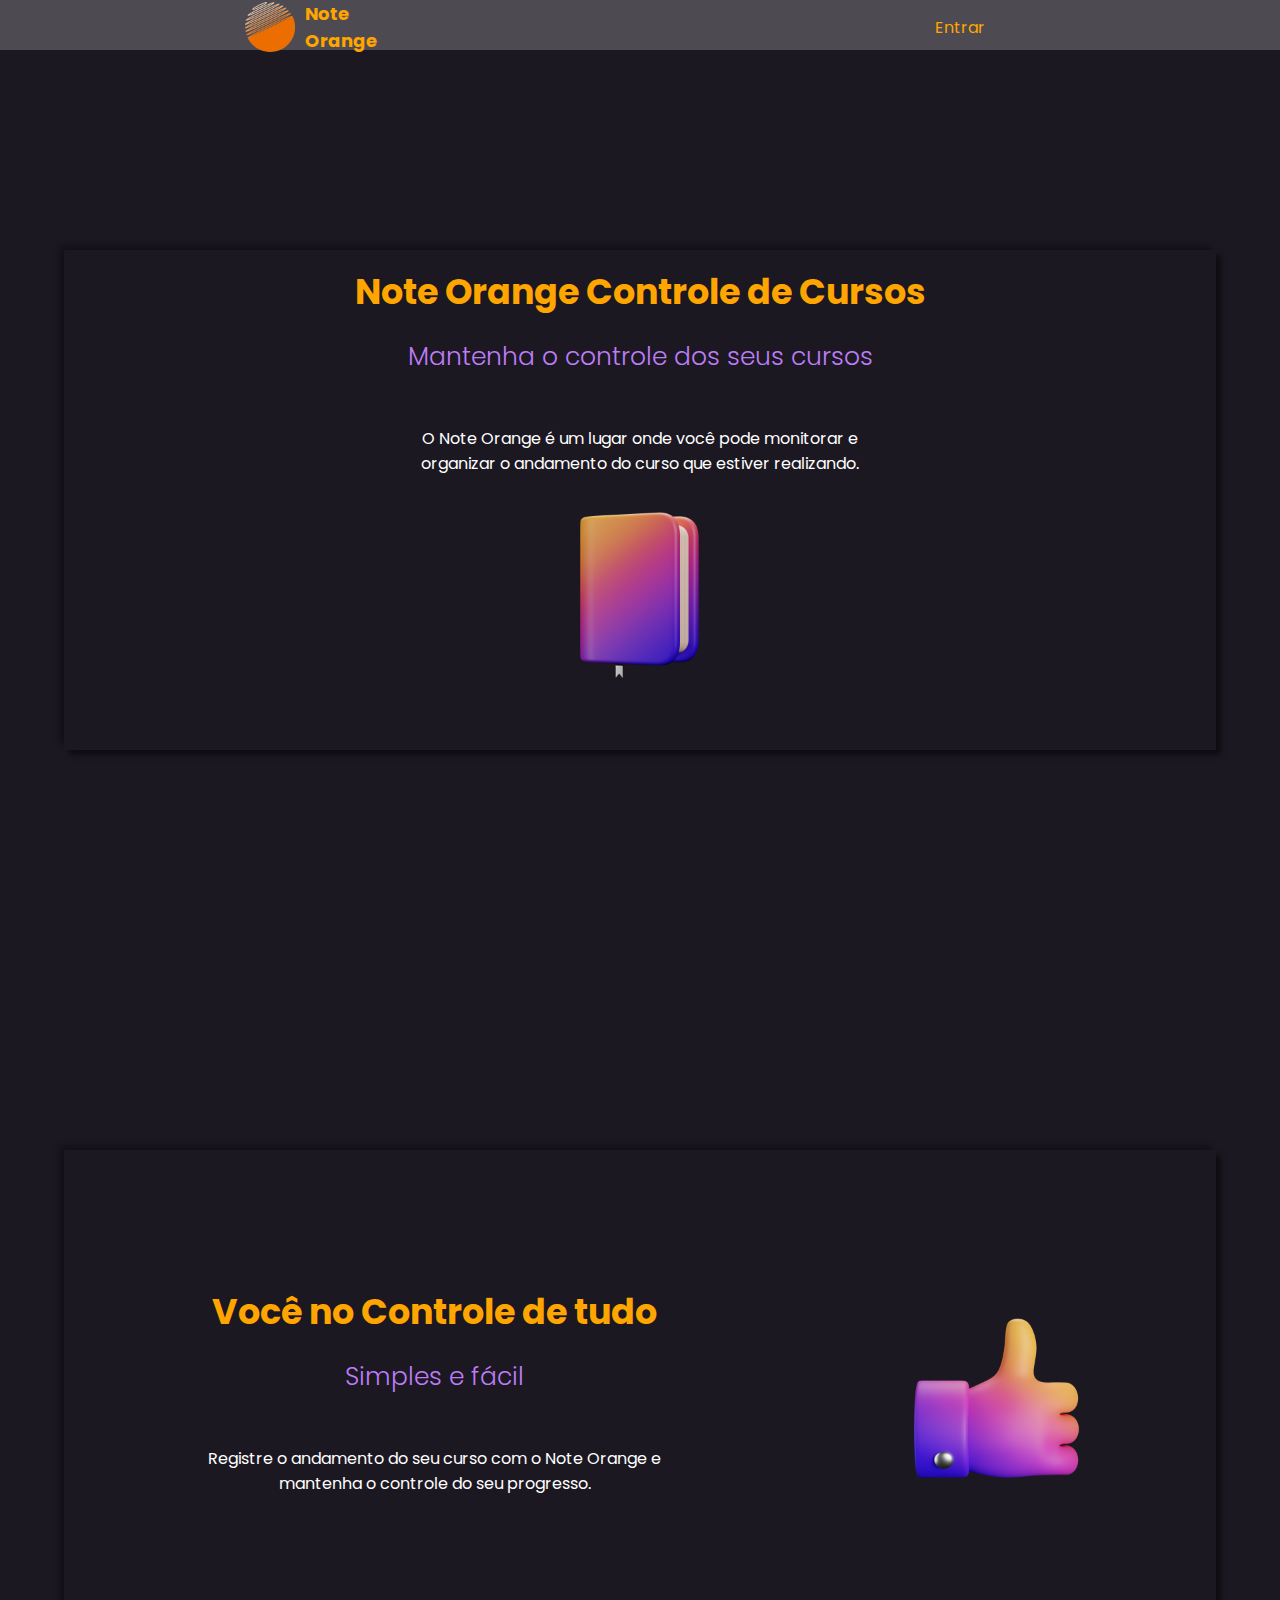
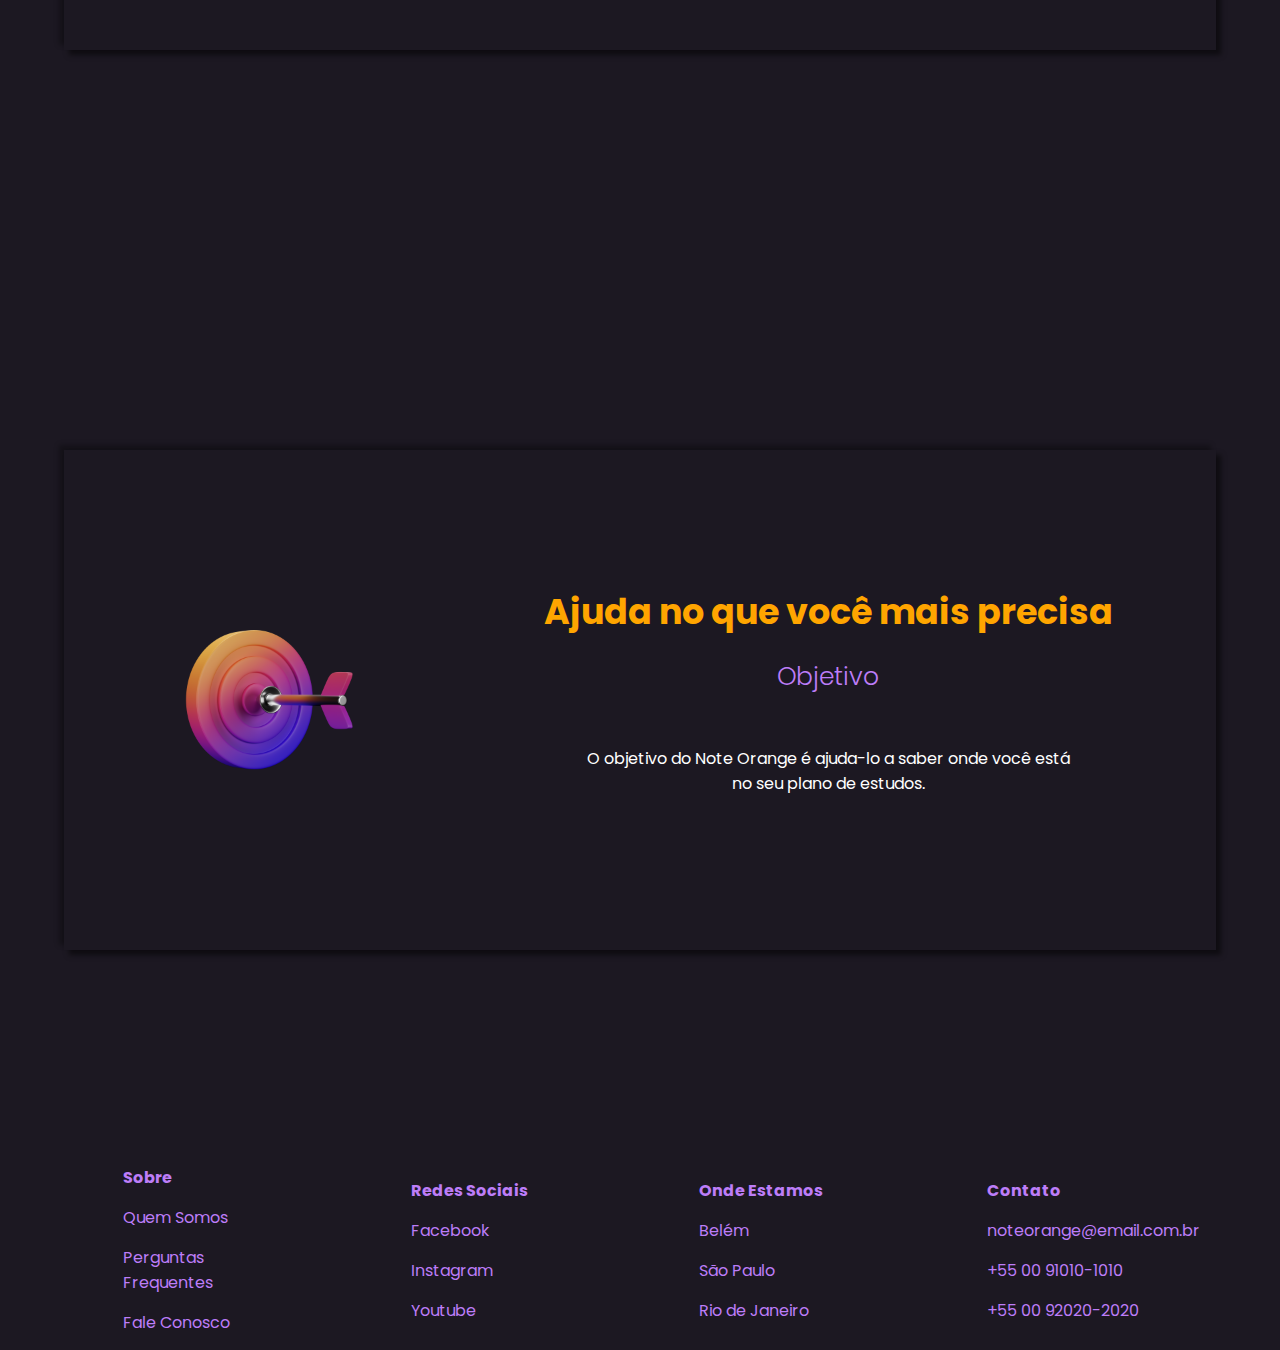
<file: index.html>
<!DOCTYPE html>
<html lang="pt-br">
<head>
    <meta charset="UTF-8">
    <meta http-equiv="X-UA-Compatible" content="IE=edge">
    <meta name="viewport" content="width=device-width, initial-scale=1.0">
    <link rel="stylesheet" href="css/style.css">
    <link rel="stylesheet" href="css/menu.css">
    <link rel="stylesheet" href="css/pagina-inicial.css">
    <link rel="stylesheet" href="css/rodape.css">

    <link rel="shortcut icon" href="icons/logo.png" type="image/x-icon">
    <link rel="preconnect" href="https://fonts.googleapis.com">
    <link rel="preconnect" href="https://fonts.gstatic.com" crossorigin>
    <link href="https://fonts.googleapis.com/css2?family=Poppins:wght@200;300;400;500;600;700;800;900&display=swap"
        rel="stylesheet">
    <title>Note Orange</title>
</head>
<body>
    <main>
        <nav >
            <ul class="menu">
                <li><img class="logo" src="icons/logo.png" alt=""><h2>Note Orange</h2></li>
                <li>
                    <a class="btn_menu" href="entrar.html">Entrar</a>
                </li>
                
            </ul>
        </nav>
        <section>
            <div class="container coluna centralizar">
                <h1>Note Orange Controle de Cursos</h1>
                <h4>Mantenha o controle dos seus cursos</h4>
                <p>O Note Orange é um lugar onde você pode monitorar e organizar o andamento do curso que estiver realizando.</p>
                <img src="icons/notebook-front-gradient.png" alt="">
                
            </div>
            
        </section>
        <section>
            <div class="container centralizar distribuicao">
                <div class="mini_container coluna centralizar">
                    <h3>Você no Controle de tudo</h3>
                    <h4>Simples e fácil</h4>
                    <p>Registre o andamento do seu curso com o Note Orange e mantenha o controle do seu progresso.</p>
                </div>
                <img src="icons/thumb-up-front-gradient.png" alt="">
            </div>
            
        </section>
        <section>
            <div class="container centralizar distribuicao">
                <img src="icons/target-front-gradient.png" alt="">
                <div class="mini_container coluna centralizar">
                    <h3>Ajuda no que você mais precisa</h3>
                    <h4>Objetivo</h4>
                    <p>O objetivo do Note Orange é ajuda-lo a saber onde você está no seu plano de estudos.</p>
                </div>
                
            </div>
            
        </section>
        <footer>
            <div class="rodape">
                <ul>
                    <li><h4>Sobre</h4></li>
                    <li>Quem Somos</li>
                    <li>Perguntas Frequentes</li>
                    <li>Fale Conosco</li>
                </ul>
                <ul>
                    <li><h4>Redes Sociais</h4></li>
                    <li>Facebook</li>
                    <li>Instagram</li>
                    <li>Youtube</li>
                </ul>
                <ul>
                    <li><h4>Onde Estamos</h4></li>
                    <li>Belém</li>
                    <li>São Paulo</li>
                    <li>Rio de Janeiro</li>
                </ul>
                <ul>
                    <li><h4>Contato</h4></li>
                    <li>noteorange@email.com.br</li>
                    <li>+55 00 91010-1010</li>
                    <li>+55 00 92020-2020</li>
                </ul>
            </div>
          
        </footer>
        
    </main>
    
    
</body>
</html>
</file>
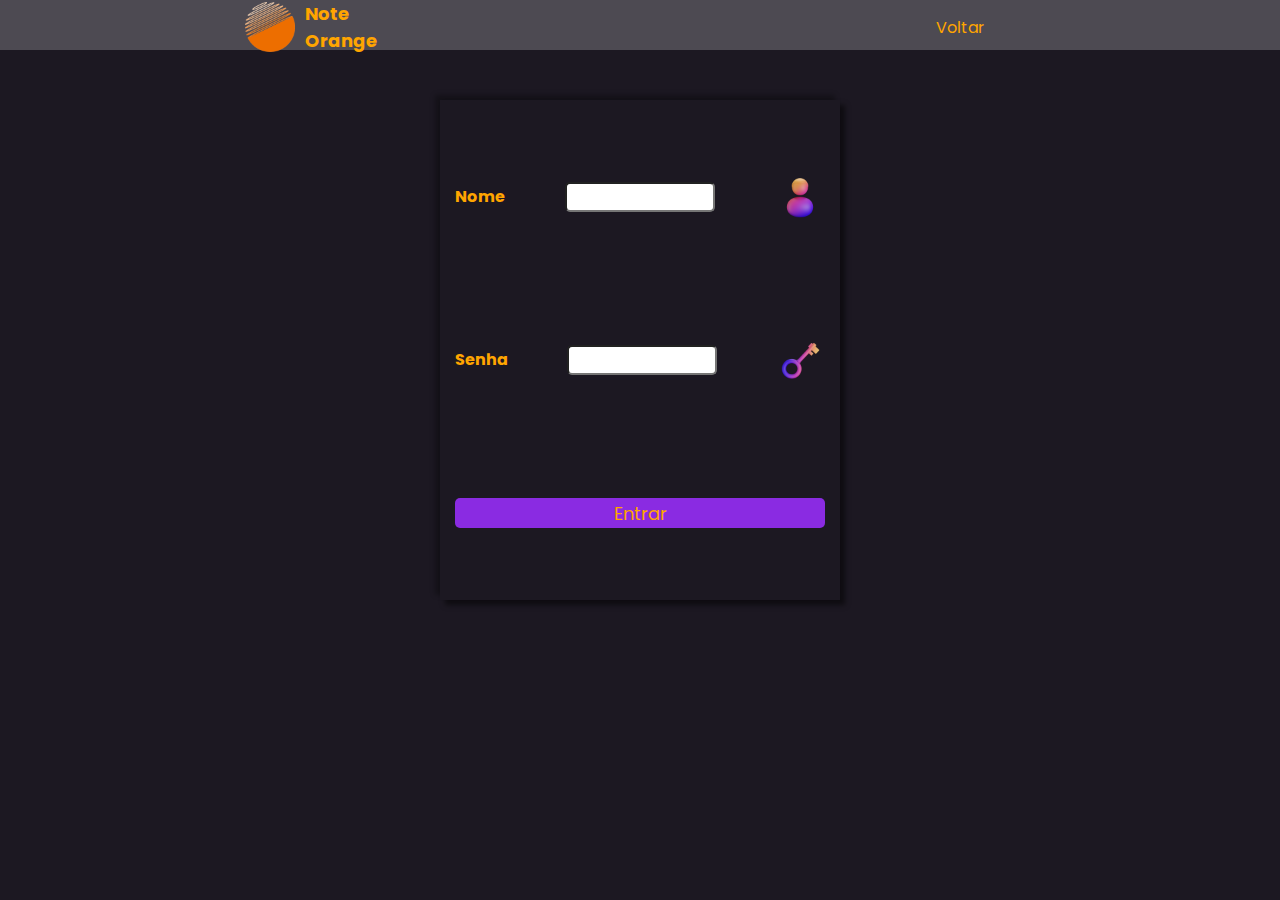
<file: entrar.html>
<!DOCTYPE html>
<html lang="pt-br">
<head>
    <meta charset="UTF-8">
    <meta http-equiv="X-UA-Compatible" content="IE=edge">
    <meta name="viewport" content="width=device-width, initial-scale=1.0">
    <link rel="stylesheet" href="css/style.css">
    <link rel="stylesheet" href="css/menu.css">
    <link rel="stylesheet" href="css/entrar.css">

    <link rel="shortcut icon" href="icons/logo.png" type="image/x-icon">
    <link rel="preconnect" href="https://fonts.googleapis.com">
    <link rel="preconnect" href="https://fonts.gstatic.com" crossorigin>
    <link href="https://fonts.googleapis.com/css2?family=Poppins:wght@200;300;400;500;600;700;800;900&display=swap"
        rel="stylesheet">
    <title>Note Orange</title>
</head>
<body>
    <main>
        <nav >
            <ul class="menu">
                <li><img class="logo" src="icons/logo.png" alt=""><h2>Note Orange</h2></li>
                <li> <a href="index.html">Voltar</a></li>
            </ul>
        </nav>
        <section>
            
            <div class="form_entrar">
                <form action="" class="login">
                    <div class="input_box">
                        
                        <label for="usuario">Nome</label>
                        <input type="text" id="usuario">
                        <img src="icons/boy-front-gradient.png" alt="">
                    </div>
                    <div class="input_box">
                        
                        <label for="senha">Senha</label>
                        <input type="password" id="senha">
                        <img src="icons/key-front-gradient.png" alt="">
                    </div>
                    
                    <button class="btn_login">Entrar</button>
                </form>
            </div>
            
        </section>
    </main>
    <script src="js/login.js"></script>
</body>
</html>
</file>
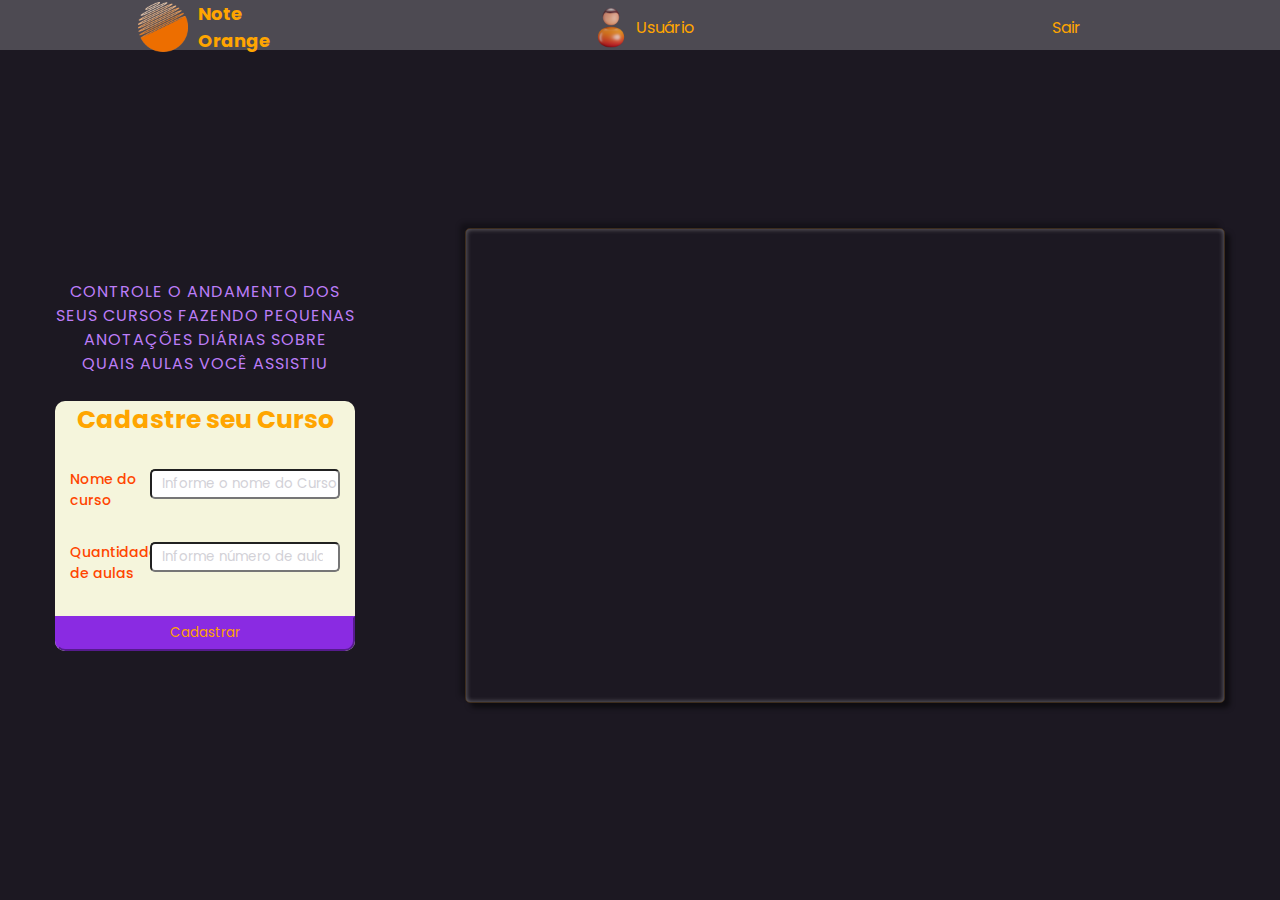
<file: principal.html>
<!DOCTYPE html>
<html lang="pt-br">
<head>
    <meta charset="UTF-8">
    <meta http-equiv="X-UA-Compatible" content="IE=edge">
    <meta name="viewport" content="width=device-width, initial-scale=1.0">
    <link rel="stylesheet" href="css/style.css">
    <link rel="stylesheet" href="css/menu.css">
    <link rel="stylesheet" href="css/secao-cadastro.css">
    <link rel="stylesheet" href="css/secao-card.css">
    <link rel="stylesheet" href="css/card-form.css">
    <link rel="stylesheet" href="css/card-lista.css">

    <link rel="shortcut icon" href="icons/logo.png" type="image/x-icon">

    <link rel="preconnect" href="https://fonts.googleapis.com">
    <link rel="preconnect" href="https://fonts.gstatic.com" crossorigin>
    <link href="https://fonts.googleapis.com/css2?family=Poppins:wght@200;300;400;500;600;700;800;900&display=swap"
        rel="stylesheet">
    <title>Note Orange</title>
</head>
<body>
    <nav>
        <ul class="menu">
            <li><img class="logo" src="icons/logo.png" alt=""><h2>Note Orange</h2></li>
            <li><img class="logo" src="icons/boy-front-color.png" alt=""> <span>Usuário</span> </li>
            <li> <a href="entrar.html">Sair</a></li>
        </ul>
    </nav>
    <main class="principal">
        
        <section class="secao_cadastra">
            <p>Controle o andamento dos seus cursos fazendo pequenas anotações diárias sobre quais aulas você assistiu</p> <br>
            <form action="">
                <fieldset>
                    <legend>Cadastre seu Curso</legend>
                    <div>
                        <label for="nomeCurso">Nome do curso</label>
                        <input type="text" id="nomeCurso" placeholder="Informe o nome do Curso" maxlength="25">
                    </div>

                    <div>
                        <label for="aulas">Quantidade de aulas</label>
                        <input type="number" id="aulas" placeholder="Informe número de aulas">
                    </div> 
                    
                    <button class="cad_curso">Cadastrar</button>
                </fieldset>
            </form>
        </section>
        <!--////////////////////////////////////////////////////////////////////////////-->
        <section class="quadro_cards">
            <div class="secao_card">

                <div class=" hide card_modelo">
                    <h2 class="titulo_curso_card">Nome do Curso</h2>
                    <div class="mostrador">
                        
                        <span class="um">00</span>
                    </div>
                   
                    <form action="">
                        <div class="tema_aula">
                            <label for="tituloAula">Tema</label>
                            <input class="borda" type="text" id="tituloAula">
                        </div>
                        
                        <div class="aula_quanti">
                            <label for="numAula">Aula</label>
                            <input class="borda" type="number" id="numAula">
                        </div>
                        <button class="add_aula">
                            <img class="icons" src="icons/plus-front-clay.png" alt="">
                        </button>
                    </form>
    
                    <ul class="lista_mae">
    
                        <li class="item_lista lista_modelo hide">
                            <h3 class="ass_aula">Assunto Aula</h3> 
                            <p>Aula <span class="num_aula">0</span></p>
                            <button class="marca_item_lista">
                                <img class="icons" src="icons/tick-front-clay.png" alt="">
                            </button>
                            <button class="deleta_item_lista">
                                <img class="icons" src="icons/trash-can-front-clay.png" alt="">
                            </button>
                        </li>
                        
                    </ul>
                    <button class="del_card">Deletar</button>
                </div>
            </div>
        </section>
        
    </main>
    <script src="js/script.js"></script>
</body>
</html>
</file>
<file: css/style.css>
*{
    margin: 0;
    padding: 0;
    box-sizing: border-box;
    list-style: none;
    font-family: 'Poppins', sans-serif; 
}

body{
    background-color: rgb(28, 24, 34);
}
.principal{
    width: 100vw;
    height: calc(100vh - 70px);
    display: flex;
    align-items: center;
    align-content: center;
    justify-content: space-around;
}

.hide{
    display: none;
} 

.borda{
    border-radius: 10px;
    border: none;
    padding-left: 5px;
}

button{
    background-color: blueviolet;
    color: orange;
}

.icons{
    width: 30px;
    height: 30px;
}

.visto{
    text-decoration: solid 1px orangered line-through;
}

form input::placeholder{
    color: #D2D1D7;
}
form input:focus{
    outline: none;
}
form input:hover{
    border: solid 2px #fff;
}
</file>
<file: css/menu.css>
nav{
    width: 100vw;
    height: 50px;
    background-color: rgba(255, 255, 255, 0.219);
}

.menu{
    display: flex;
    justify-content: space-around;
    width: 100%;
    align-items: center;
    
}
.menu li{
    width: 150px;
    display: flex;
    justify-content: center;
    align-content: center;
    align-items: center;
    /*background-color: aqua;*/
}
.menu li h2{
    color: orange;
    margin-left: 10px;
    font-size: 18px;
}
.menu li, p, a{
    color: orange;
    font-size: 16px;
    text-decoration: none;
}
.menu li a:hover{
    border-bottom: solid 1px orange;
}
.logo{
    width: 50px;
    height: 50px;
}
</file>
<file: css/pagina-inicial.css>
section{
    width: 100%;
    height: 100vh;
    display: flex;
    align-items: center;
    justify-content: center;
}

.container{
    width: 90%;
    height: 500px;
    display: flex;
    box-shadow:  5px 5px 5px rgba(0, 0, 0, 0.5),
                -5px -5px 5px rgba(0, 0, 0, 0.3);
    padding: 15px;
    
}
.mini_container{
    display: flex;
}

.container h1, h3{
    font-size: 35px;
    color: orange;
    margin-bottom: 20px;
}
.container h4{
    font-size: 25px;
    font-weight: 300;
    color: rgb(189, 125, 248);
    margin-bottom: 50px;
}
.container p{
    width: 500px;
    height: auto;
    text-align: center;
    padding-bottom: 20px;
    color: rgb(255, 255, 255);
}
.coluna{
    flex-direction: column;
}
.centralizar{
    align-items: center;
}
.distribuicao{
    justify-content: space-around;
}
.container img{
    width: 200px;
    height: 200px;
}
</file>
<file: css/rodape.css>
footer{
    width: 100%;
    display: flex;
    justify-content: center;
}

.rodape{
    width: 90%;
    height: 200px;
    display: flex;
    align-items: center;
    justify-content: space-around;
    align-content: center;
}

.rodape ul{
    width: 200px;
}

.rodape ul li{
    color: rgb(189, 125, 248);
    margin: 15px;
    cursor: pointer;
}
</file>
<file: css/entrar.css>
section{
    width: 100%;
    height: 100%;
    display: flex;
    justify-content: center;
}

section .form_entrar{
    padding: 15px;
    width: 400px;
    height: 500px;
    margin-top: 50px;
    box-shadow:  5px 5px 5px rgba(0, 0, 0, 0.5),
    -5px -5px 5px rgba(0, 0, 0, 0.3);
}

section div .login{
    height: 100%;
    display: flex;
    flex-direction: column;
    justify-content: space-around;
    color: white;
}

section div img{
    width: 50px;
    height: 50px;
}

.input_box{
    width: 100%;
    display: flex;
    align-items: center;
    align-content: center;
    
    justify-content: space-between;
}

.input_box label{
    color: orange;
    font-weight: 700;
}

.input_box input{
    border-radius: 5px;
    width: 150px;
    height: 30px;
    padding: 10px;
}

.btn_login{
    height: 30px;
    border: none;
    border-radius: 5px;
    cursor: pointer;
    font-size: 18px;
}
.btn_login:hover{
    border: solid 1px orange;
    color: #fff;
}
</file>
<file: css/secao-cadastro.css>
.secao_cadastra{
   
    height: auto;
    display: flex;
    justify-content: center;
    flex-direction: column;
}
.secao_cadastra p{
    width: 300px;
    text-align: center;
    text-transform: uppercase;
    letter-spacing: 1px;
    line-height: 1.5rem;
    color: rgb(189, 125, 248);
}
.secao_cadastra form{
    width: 300px;
    height: 250px;
    background-color: beige;
    border-radius: 10px;
}
.secao_cadastra form fieldset{
    display: flex;
    flex-direction: column;
    text-align: center;
    align-items: center;
    justify-content: space-between;
    height: 100%;
    color: orangered;
    border:none;
}

.secao_cadastra form fieldset legend{
    font-size: 25px;
    margin-bottom: 30px;
    color: orange;
    font-weight: 700;
}
.secao_cadastra form fieldset div{
    display: flex;
    justify-content: space-between;
    width: 90%;
}
.secao_cadastra form fieldset label{
    font-size: 14px;
    text-align: left;
    width: 70px;
    height: auto;
    font-weight: 500;
}
.secao_cadastra form fieldset input{
    border-radius: 5px;
    height: 30px;
    width: 190px;
    padding-left: 10px;
}

.secao_cadastra .cad_curso{
    border-color: blueviolet;
    border-radius: 0 0 10px 10px;
    cursor: pointer;
    width: 100%;
    height: 35px;
}
.secao_cadastra .cad_curso:hover{
    border-color: orange;
    color: #fff;
    font-weight: 700;
}
</file>
<file: css/secao-card.css>
.secao_card{
    display: flex;
    overflow-x: auto;
    width: 760px;
    height: 475px;
    border: solid 1px rgba(255, 166, 0, 0.144);
    box-shadow:  inset 1px 1px 5px rgba(255, 255, 255, 0.2),
                 inset -1px -1px 5px rgba(255, 255, 255, 0.2),
                 5px 5px 5px rgba(0, 0, 0, 0.5),
                -5px -5px 5px rgba(0, 0, 0, 0.3);
    align-items: center;
    border-radius: 5px;
}
.secao_card::-webkit-scrollbar{
    border-radius: 5px;
    border: solid 1px rgba(255, 255, 255, 0.3);
    box-shadow:  5px 5px 5px rgba(0, 0, 0, 0.5),
                -5px -5px 5px rgba(0, 0, 0, 0.3);
}
.secao_card::-webkit-scrollbar-thumb{
    background: orange;
    border-radius: 5px;             
}

.card_curso{
    position: relative;
    width: 320px;
    min-width: 315px;
    height: 400px;
    box-shadow: inset 5px 5px 5px rgba(0, 0, 0, 0.5),
                inset -3px -3px 5px rgba(255, 255, 255, 0.2),
                5px 5px 5px rgba(0, 0, 0, 0.5),
                -3px -3px 5px rgba(255, 255, 255, 0.3);
    border-radius: 15px;
    margin: 10px 30px 0 30px;
    display: flex;
    flex-direction: column;
    
}
.card_curso .mostrador .um{
    font-size: 5.5rem;
}

.card_curso .mostrador{
    position: absolute;
    /*top: -10px;*/
    right: 10px;
    font-weight: 600;
    /*font-size: 5.5rem;*/
    color: rgba(0, 0, 0, 0.2);
}

.titulo_curso_card{
    width: 90%;
    font-size: 1.5em;
    color: orange;
    margin: 30px auto 20px auto;
    text-align: center;
}
</file>
<file: css/card-form.css>
.card_curso form{
    margin: 0 auto;
    width: 200px;
    height: 60px;
    display: flex;
    justify-content:space-around;
    align-items: center;
    align-content: center;
}
.card_curso form label{
    color: orangered;
}

.card_curso form .tema_aula input{
    width: 150px;
    margin-right: 5px;
}
.card_curso form .aula_quanti input{
    width: 40px;
}
.card_curso form .add_aula{
    width: 100px;
    height: 70%;
    margin: 0 5px;
    color: orangered;
    cursor: pointer;
    border-radius: 5px;
    border: none;
}

.card_curso form .add_aula:hover{ 
    border-color: #fff;
    border: solid 1px;
}
</file>
<file: css/card-lista.css>
.lista_mae{
    background-color: palegoldenrod;
    width: 90%;
    margin: 0 auto;
    height: 220px;
    border-radius: 10px 10px 0 0;
    overflow-y: auto;
}
.lista_mae::-webkit-scrollbar{
    width: 10px;
}
.lista_mae::-webkit-scrollbar-thumb{
    background: linear-gradient(45deg, blueviolet, transparent);
    border-radius: 5px;
}


.card_curso .del_card{
    width: 90%;
    height: 30px;
    margin: 0 auto;
    border: none;
    border-radius: 0 0 10px 10px;
    cursor: pointer;
    color: orange;
}

.card_curso .del_card:hover{
    border: solid 1px orangered;
    color: #fff;
    font-weight: 700;
}

.item_lista{
    margin: 10px ;
}
.item_lista .ass_aula, p, .num_aula{
    color: blueviolet;
}
.item_lista button{
    border-radius: 6px;
    border: none;
}
.item_lista button:hover{
    border-radius: 50px;
}
</file>
